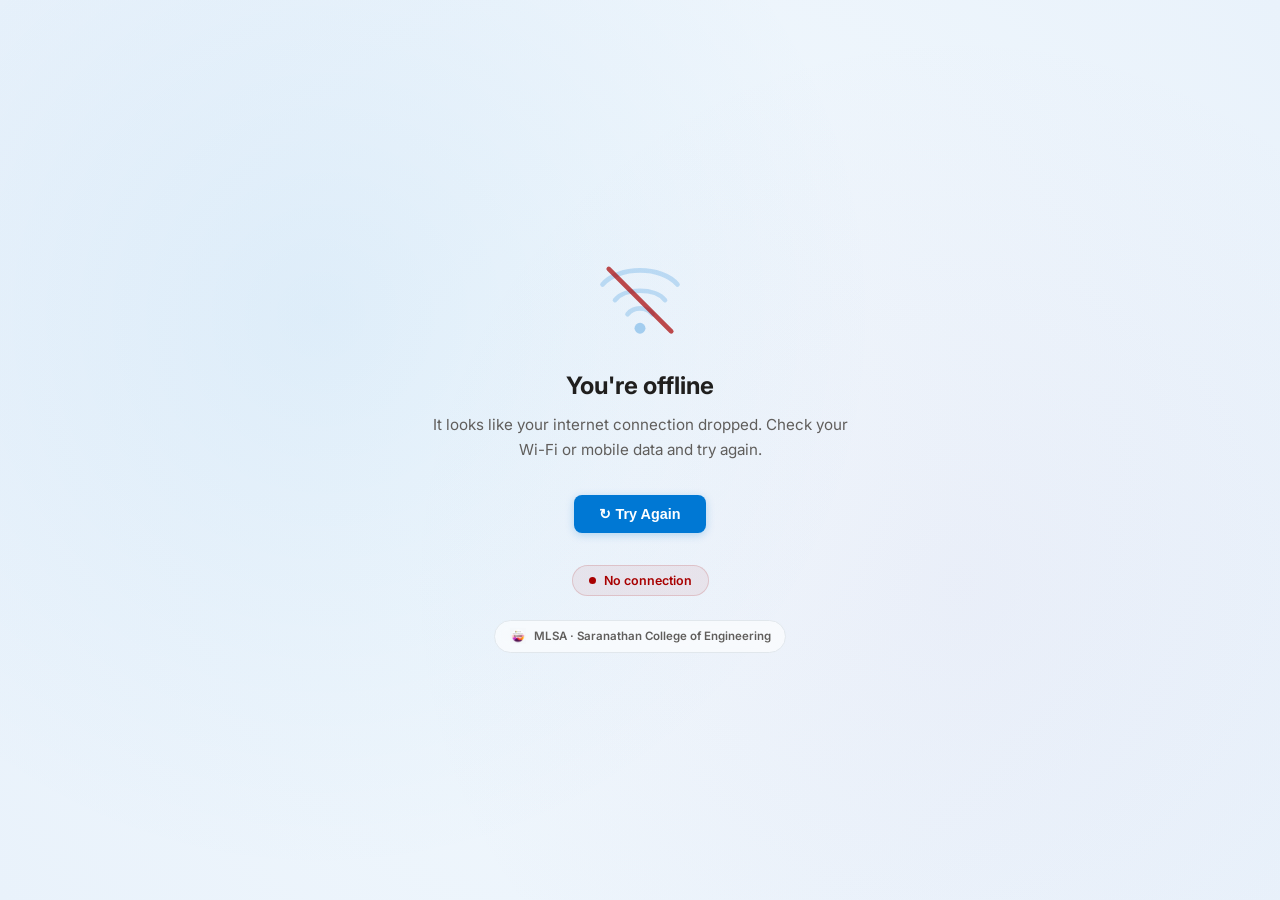
<file: MLSA x SCE/offline.html>
<!doctype html>
<html lang="en">
<head>
  <meta charset="UTF-8" />
  <meta name="viewport" content="width=device-width, initial-scale=1.0" />
  <title>You're Offline — MSA · SCE</title>
  <meta name="theme-color" content="#0078d4" />
  <link rel="icon" type="image/png" href="assets/Program-badge.png?v=2">
  <link rel="apple-touch-icon" href="assets/Program-badge.png">
  <style>
    @import url('https://fonts.googleapis.com/css2?family=Inter:wght@400;500;600;700;800&display=swap');

    *, *::before, *::after { box-sizing: border-box; margin: 0; padding: 0; }

    body {
      font-family: "Inter", "Segoe UI", system-ui, -apple-system, sans-serif;
      background: #f3f9fd;
      color: #201f1e;
      min-height: 100vh;
      display: flex;
      align-items: center;
      justify-content: center;
      overflow: hidden;
      -webkit-font-smoothing: antialiased;
    }

    .bg-ambient {
      position: fixed;
      inset: 0;
      z-index: 0;
      background:
        radial-gradient(circle at 25% 35%, rgba(0,120,212,0.07) 0%, transparent 50%),
        radial-gradient(circle at 75% 65%, rgba(135,100,184,0.05) 0%, transparent 50%),
        radial-gradient(circle at 50% 50%, #f3f9fd 0%, #e9f2fb 100%);
    }

    .offline-container {
      position: relative;
      z-index: 1;
      text-align: center;
      padding: 2rem;
      max-width: 480px;
    }

    /* Animated WiFi icon */
    .wifi-icon {
      width: 100px;
      height: 100px;
      margin: 0 auto 1.5rem;
      position: relative;
      animation: fadeInDown 0.5s ease-out;
    }

    .wifi-icon svg {
      width: 100%;
      height: 100%;
    }

    .wifi-bar {
      fill: none;
      stroke: #0078d4;
      stroke-width: 3;
      stroke-linecap: round;
      opacity: 0.2;
    }

    .wifi-bar.animate {
      animation: pulse-bar 2s ease-in-out infinite;
    }

    .wifi-bar-1.animate { animation-delay: 0s; }
    .wifi-bar-2.animate { animation-delay: 0.3s; }
    .wifi-bar-3.animate { animation-delay: 0.6s; }

    .wifi-dot {
      fill: #0078d4;
      opacity: 0.3;
      animation: pulse-dot 2s ease-in-out infinite;
    }

    .wifi-slash {
      stroke: #a80000;
      stroke-width: 3;
      stroke-linecap: round;
      opacity: 0.7;
    }

    @keyframes pulse-bar {
      0%, 100% { opacity: 0.15; }
      50% { opacity: 0.5; }
    }

    @keyframes pulse-dot {
      0%, 100% { opacity: 0.25; }
      50% { opacity: 0.7; }
    }

    .offline-title {
      font-size: 1.5rem;
      font-weight: 700;
      margin-bottom: 0.75rem;
      animation: fadeInUp 0.5s ease-out 0.1s both;
    }

    .offline-message {
      font-size: 0.95rem;
      color: #605e5c;
      line-height: 1.65;
      margin-bottom: 2rem;
      animation: fadeInUp 0.5s ease-out 0.2s both;
    }

    .offline-actions {
      display: flex;
      gap: 0.75rem;
      justify-content: center;
      flex-wrap: wrap;
      animation: fadeInUp 0.5s ease-out 0.3s both;
    }

    .btn-retry {
      display: inline-flex;
      align-items: center;
      gap: 0.5rem;
      padding: 0.7rem 1.6rem;
      background: #0078d4;
      color: #fff;
      border: none;
      border-radius: 8px;
      font-size: 0.9rem;
      font-weight: 600;
      cursor: pointer;
      transition: all 0.25s cubic-bezier(0.4, 0, 0.2, 1);
      box-shadow: 0 2px 8px rgba(0,120,212,0.25);
    }

    .btn-retry:hover {
      background: #005a9e;
      transform: translateY(-1px);
      box-shadow: 0 4px 16px rgba(0,120,212,0.35);
    }

    .btn-retry:active {
      transform: translateY(0);
    }

    .btn-retry .spinner {
      display: none;
      width: 16px;
      height: 16px;
      border: 2px solid rgba(255,255,255,0.3);
      border-top-color: #fff;
      border-radius: 50%;
      animation: spin 0.6s linear infinite;
    }

    .btn-retry.is-loading .spinner { display: inline-block; }
    .btn-retry.is-loading .btn-text { display: none; }

    @keyframes spin { to { transform: rotate(360deg); } }

    .status-indicator {
      display: inline-flex;
      align-items: center;
      gap: 0.5rem;
      margin-top: 2rem;
      padding: 0.45rem 1rem;
      background: rgba(168,0,0,0.06);
      border: 1px solid rgba(168,0,0,0.15);
      border-radius: 999px;
      font-size: 0.78rem;
      font-weight: 600;
      color: #a80000;
      animation: fadeInUp 0.5s ease-out 0.4s both;
      transition: all 0.3s ease;
    }

    .status-indicator.is-online {
      background: rgba(16,124,16,0.06);
      border-color: rgba(16,124,16,0.15);
      color: #107c10;
    }

    .status-dot {
      width: 7px;
      height: 7px;
      border-radius: 50%;
      background: #a80000;
      animation: blink 1.5s ease-in-out infinite;
    }

    .status-indicator.is-online .status-dot {
      background: #107c10;
      animation: none;
    }

    @keyframes blink {
      0%, 100% { opacity: 1; }
      50% { opacity: 0.3; }
    }

    .error-badge {
      display: inline-flex;
      align-items: center;
      gap: 0.5rem;
      margin-top: 1.5rem;
      padding: 0.45rem 0.9rem;
      background: rgba(255,255,255,0.6);
      border: 1px solid #e1e7ec;
      border-radius: 999px;
      font-size: 0.72rem;
      font-weight: 600;
      color: #605e5c;
      backdrop-filter: blur(6px);
      animation: fadeInUp 0.5s ease-out 0.5s both;
    }

    .error-badge img { height: 16px; width: auto; }

    @keyframes fadeInUp {
      from { opacity: 0; transform: translateY(14px); }
      to { opacity: 1; transform: translateY(0); }
    }

    @keyframes fadeInDown {
      from { opacity: 0; transform: translateY(-14px); }
      to { opacity: 1; transform: translateY(0); }
    }
  </style>
</head>
<body>

  <div class="bg-ambient"></div>

  <div class="offline-container">
    <!-- Animated WiFi-off icon -->
    <div class="wifi-icon">
      <svg viewBox="0 0 64 64" xmlns="http://www.w3.org/2000/svg">
        <path class="wifi-bar wifi-bar-3 animate" d="M8 24 C18 12, 46 12, 56 24" />
        <path class="wifi-bar wifi-bar-2 animate" d="M16 34 C22 26, 42 26, 48 34" />
        <path class="wifi-bar wifi-bar-1 animate" d="M24 43 C28 38, 36 38, 40 43" />
        <circle class="wifi-dot" cx="32" cy="52" r="3.5" />
        <line class="wifi-slash" x1="12" y1="14" x2="52" y2="54" />
      </svg>
    </div>

    <h1 class="offline-title">You're offline</h1>
    <p class="offline-message">
      It looks like your internet connection dropped.
      Check your Wi-Fi or mobile data and try again.
    </p>

    <div class="offline-actions">
      <button class="btn-retry" id="retryBtn" onclick="retryConnection()">
        <span class="btn-text">↻ Try Again</span>
        <span class="spinner"></span>
      </button>
    </div>

    <div class="status-indicator" id="statusIndicator">
      <span class="status-dot"></span>
      <span id="statusText">No connection</span>
    </div>

    <div class="error-badge">
      <img src="assets/mlsa-badge.png" alt="MLSA">
      <span>MLSA · Saranathan College of Engineering</span>
    </div>
  </div>

  <script>
    function retryConnection() {
      const btn = document.getElementById("retryBtn");
      btn.classList.add("is-loading");

      setTimeout(() => {
        if (navigator.onLine) {
          window.location.href = "index.html";
        } else {
          btn.classList.remove("is-loading");
          const indicator = document.getElementById("statusIndicator");
          indicator.style.animation = "none";
          void indicator.offsetHeight;
          indicator.style.animation = "fadeInUp 0.3s ease-out both";
        }
      }, 1500);
    }

    // Auto-detect when connection comes back
    window.addEventListener("online", () => {
      const indicator = document.getElementById("statusIndicator");
      const statusText = document.getElementById("statusText");
      indicator.classList.add("is-online");
      statusText.textContent = "Back online — redirecting...";
      setTimeout(() => {
        window.location.href = "index.html";
      }, 1200);
    });

    window.addEventListener("offline", () => {
      const indicator = document.getElementById("statusIndicator");
      const statusText = document.getElementById("statusText");
      indicator.classList.remove("is-online");
      statusText.textContent = "No connection";
    });
  </script>

</body>
</html>
</file>
